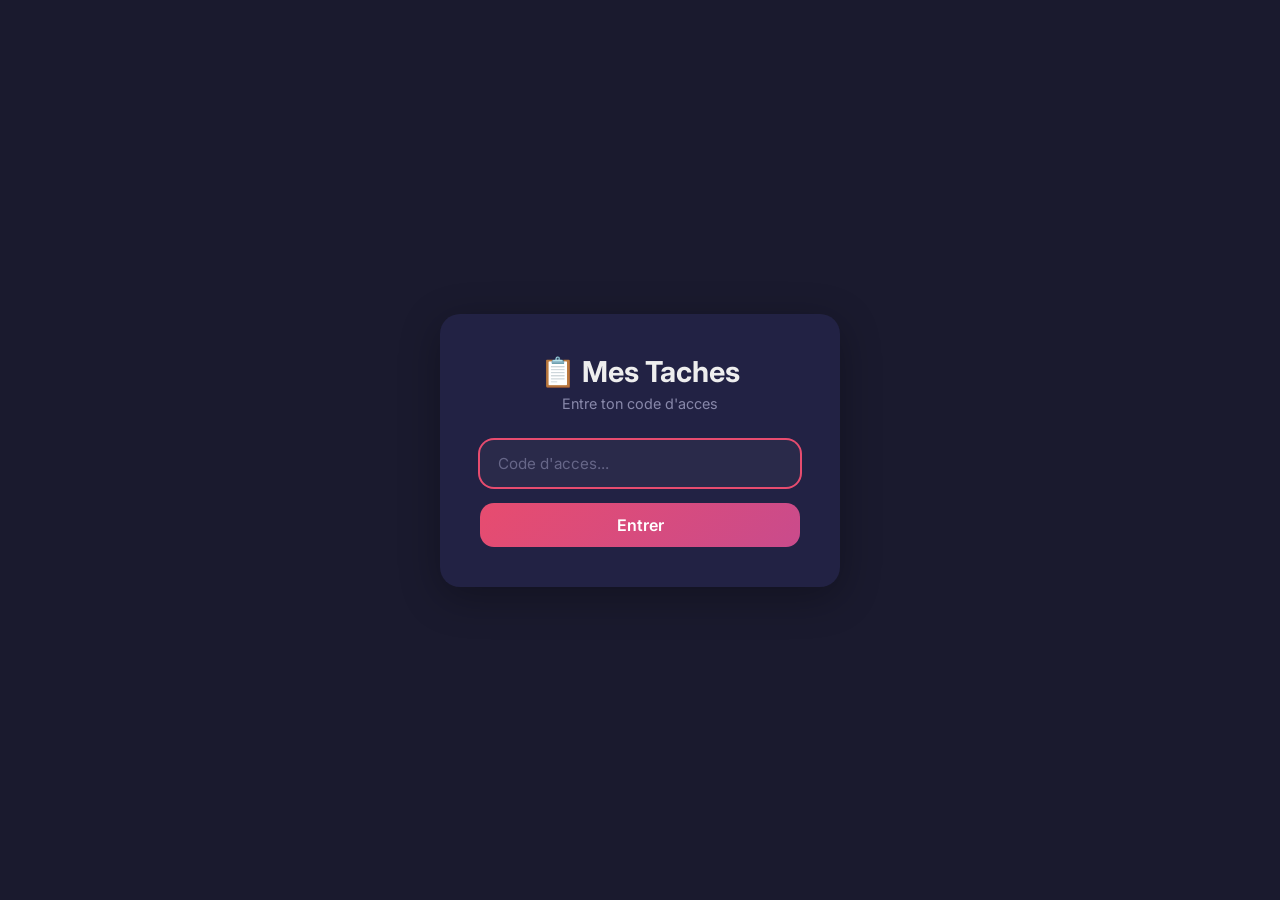
<file: index.html>
<!DOCTYPE html>
<html lang="fr">
<head>
  <meta charset="UTF-8">
  <meta name="viewport" content="width=device-width, initial-scale=1.0">
  <title>Mes Taches</title>
  <style>
    @import url('https://fonts.googleapis.com/css2?family=Inter:wght@400;500;600;700&display=swap');
    * { margin: 0; padding: 0; box-sizing: border-box; }

    body {
      font-family: 'Inter', 'Segoe UI', sans-serif;
      background: #1a1a2e;
      color: #eee;
      min-height: 100vh;
    }

    /* ===== LOGIN ===== */
    .login-page {
      display: flex; justify-content: center; align-items: center; min-height: 100vh;
      background: #1a1a2e;
    }
    .login-card {
      background: #222244; border-radius: 20px; padding: 40px; width: 100%; max-width: 400px;
      margin: 20px; box-shadow: 0 10px 40px rgba(0,0,0,0.3);
    }
    .login-card h1 { text-align: center; font-size: 1.8rem; margin-bottom: 6px; }
    .login-card .subtitle { text-align: center; color: #8888aa; margin-bottom: 28px; font-size: 0.9rem; }
    .login-error { background: #e74c6f; color: white; padding: 10px 14px; border-radius: 10px; font-size: 0.85rem; margin-bottom: 16px; display: none; text-align: center; }
    .login-error.show { display: block; }

    /* ===== FORMS ===== */
    .form-group { margin-bottom: 16px; }
    .form-group label { display: block; font-weight: 600; margin-bottom: 6px; font-size: 0.85rem; color: #8888aa; }
    input, textarea, select {
      width: 100%; padding: 14px 18px; border: none; border-radius: 14px;
      font-size: 0.95rem; background: #2a2a4a; color: #eee; transition: all 0.2s;
      font-family: inherit;
    }
    input:focus, textarea:focus, select:focus { outline: none; box-shadow: 0 0 0 2px #e74c6f; }
    input::placeholder { color: #666688; }

    /* ===== BUTTONS ===== */
    .btn {
      padding: 12px 24px; border: none; border-radius: 14px; font-size: 0.9rem;
      font-weight: 600; cursor: pointer; transition: all 0.2s; font-family: inherit;
    }
    .btn:hover { transform: translateY(-1px); opacity: 0.9; }
    .btn-primary { background: linear-gradient(135deg, #e74c6f, #c94b8c); color: white; width: 100%; font-size: 1rem; }
    .btn-green { background: #00b894; color: white; }
    .btn-red { background: #e74c6f; color: white; }
    .btn-ghost { background: transparent; color: #8888aa; padding: 8px 16px; }
    .btn-ghost:hover { color: #e74c6f; }
    .btn-sm { padding: 8px 16px; font-size: 0.8rem; }
    .btn-icon {
      width: 44px; height: 44px; border-radius: 14px; display: flex;
      align-items: center; justify-content: center; padding: 0; font-size: 1.4rem;
    }

    /* ===== MAIN CONTAINER ===== */
    .app-container {
      max-width: 520px; margin: 0 auto; padding: 30px 20px; min-height: 100vh;
    }

    /* ===== HEADER ===== */
    .app-header {
      display: flex; justify-content: space-between; align-items: flex-start; margin-bottom: 24px;
    }
    .app-header h1 { font-size: 1.6rem; font-weight: 700; }
    .app-header .date { color: #8888aa; font-size: 0.85rem; margin-top: 4px; }
    .header-icon { font-size: 1.8rem; margin-right: 10px; }

    /* ===== STATS ===== */
    .stats-row { display: grid; grid-template-columns: 1fr 1fr 1fr; gap: 12px; margin-bottom: 20px; }
    .stat-card {
      background: #222244; border-radius: 16px; padding: 16px 20px; text-align: center;
      border: 1px solid #2a2a4a;
    }
    .stat-number { font-size: 1.8rem; font-weight: 700; }
    .stat-number.todo { color: #e74c6f; }
    .stat-number.inprogress { color: #f39c12; }
    .stat-number.done { color: #00b894; }
    .stat-label { font-size: 0.8rem; color: #8888aa; margin-top: 2px; }

    /* ===== ADD TASK ===== */
    .add-row {
      display: flex; gap: 10px; margin-bottom: 16px;
    }
    .add-row input {
      flex: 1; background: #222244; border: 1px solid #2a2a4a;
    }
    .add-btn {
      background: linear-gradient(135deg, #e74c6f, #c94b8c); color: white;
      width: 48px; height: 48px; border-radius: 14px; border: none;
      font-size: 1.6rem; cursor: pointer; display: flex; align-items: center;
      justify-content: center; flex-shrink: 0; transition: all 0.2s;
    }
    .add-btn:hover { transform: scale(1.05); }

    /* ===== FILTER TABS ===== */
    .filter-tabs {
      display: flex; gap: 8px; margin-bottom: 16px;
    }
    .filter-tab {
      padding: 8px 20px; border-radius: 20px; border: none; font-size: 0.8rem;
      font-weight: 600; cursor: pointer; transition: all 0.2s; font-family: inherit;
      background: #222244; color: #8888aa; border: 1px solid #2a2a4a;
    }
    .filter-tab.active {
      background: linear-gradient(135deg, #e74c6f, #c94b8c); color: white; border-color: transparent;
    }
    .filter-tab:hover:not(.active) { border-color: #e74c6f; color: #e74c6f; }

    /* ===== CHECKLIST SELECTOR ===== */
    .checklist-selector {
      display: flex; gap: 8px; margin-bottom: 20px; overflow-x: auto; padding-bottom: 4px;
    }
    .cl-tab {
      padding: 8px 18px; border-radius: 12px; border: 1px solid #2a2a4a;
      background: #222244; color: #8888aa; font-size: 0.8rem; font-weight: 600;
      cursor: pointer; white-space: nowrap; font-family: inherit; transition: all 0.2s;
    }
    .cl-tab.active { background: #2a2a4a; color: #eee; border-color: #444466; }
    .cl-tab:hover:not(.active) { border-color: #555577; }

    /* ===== TASK ITEMS ===== */
    .task-list { list-style: none; }
    .task-item {
      display: flex; align-items: center; gap: 14px; padding: 16px 18px;
      background: #222244; border-radius: 14px; margin-bottom: 8px;
      border: 1px solid #2a2a4a; transition: all 0.2s;
    }
    .task-item:hover { border-color: #444466; }
    .task-item.checked { opacity: 0.5; }
    .task-item.checked .task-text { text-decoration: line-through; color: #666688; }
    .task-item.inprogress { border-color: #f39c12; }

    .task-check {
      width: 26px; height: 26px; border-radius: 50%; border: 2px solid #444466;
      display: flex; align-items: center; justify-content: center; cursor: pointer;
      flex-shrink: 0; transition: all 0.2s;
    }
    .task-item.checked .task-check {
      background: #00b894; border-color: #00b894; color: white;
    }
    .task-item.inprogress .task-check {
      background: #f39c12; border-color: #f39c12; color: white;
    }
    .task-check svg { width: 14px; height: 14px; }

    .task-text { flex: 1; font-size: 0.95rem; }

    .task-delete {
      background: none; border: none; color: #444466; font-size: 1.2rem;
      cursor: pointer; padding: 4px; transition: color 0.2s; line-height: 1;
    }
    .task-delete:hover { color: #e74c6f; }

    /* ===== ADMIN ===== */
    .admin-section { margin-bottom: 24px; }
    .admin-section h2 { font-size: 1.1rem; margin-bottom: 12px; color: #ccc; }
    .admin-card {
      background: #222244; border-radius: 16px; padding: 20px; margin-bottom: 12px;
      border: 1px solid #2a2a4a;
    }
    .admin-row {
      display: flex; justify-content: space-between; align-items: center;
      padding: 10px 0; border-bottom: 1px solid #2a2a4a;
    }
    .admin-row:last-child { border-bottom: none; }
    .admin-actions { display: flex; gap: 6px; }

    .badge { padding: 4px 10px; border-radius: 8px; font-size: 0.7rem; font-weight: 700; text-transform: uppercase; }
    .badge-dev { background: #0984e3; color: white; }
    .badge-famille { background: #00b894; color: white; }
    .badge-both { background: #6c5ce7; color: white; }
    .badge-admin { background: #e74c6f; color: white; }

    /* ===== MODAL ===== */
    .modal-overlay {
      position: fixed; inset: 0; background: rgba(0,0,0,0.6); display: none;
      justify-content: center; align-items: center; z-index: 1000; backdrop-filter: blur(4px);
    }
    .modal-overlay.show { display: flex; }
    .modal {
      background: #222244; border-radius: 20px; padding: 30px; width: 100%;
      max-width: 440px; margin: 20px; box-shadow: 0 20px 60px rgba(0,0,0,0.4);
    }
    .modal h2 { margin-bottom: 20px; font-size: 1.2rem; }
    .modal-actions { display: flex; justify-content: flex-end; gap: 10px; margin-top: 20px; }

    /* ===== TOAST ===== */
    .toast-container { position: fixed; bottom: 24px; left: 50%; transform: translateX(-50%); z-index: 2000; }
    .toast {
      background: #00b894; color: white; padding: 12px 24px; border-radius: 12px;
      margin-top: 8px; font-size: 0.9rem; font-weight: 500;
      animation: fadeUp 0.3s; text-align: center;
    }
    .toast.error { background: #e74c6f; }
    @keyframes fadeUp { from { transform: translateY(20px); opacity: 0; } to { transform: translateY(0); opacity: 1; } }

    .hidden { display: none !important; }

    .logout-row { text-align: center; margin-top: 20px; }

    .empty-msg { text-align: center; padding: 40px; color: #666688; }
  </style>
</head>
<body>

  <!-- ==================== LOGIN ==================== -->
  <div id="page-login" class="login-page">
    <div class="login-card">
      <h1>&#128203; Mes Taches</h1>
      <p class="subtitle">Entre ton code d'acces</p>
      <div id="login-error" class="login-error"></div>
      <form id="login-form">
        <div class="form-group">
          <input type="password" id="code" placeholder="Code d'acces..." required autofocus>
        </div>
        <button type="submit" class="btn btn-primary">Entrer</button>
      </form>
    </div>
  </div>

  <!-- ==================== APP ==================== -->
  <div id="page-app" class="hidden">
    <div class="app-container">
      <!-- Header -->
      <div class="app-header">
        <div style="display:flex;align-items:center;">
          <span class="header-icon">&#128203;</span>
          <div>
            <h1>Mes Taches</h1>
            <div class="date" id="app-date"></div>
          </div>
        </div>
        <span id="app-badge" class="badge"></span>
      </div>

      <!-- Stats -->
      <div class="stats-row">
        <div class="stat-card">
          <div class="stat-number todo" id="stat-todo">0</div>
          <div class="stat-label">A faire</div>
        </div>
        <div class="stat-card">
          <div class="stat-number inprogress" id="stat-inprogress">0</div>
          <div class="stat-label">En cours</div>
        </div>
        <div class="stat-card">
          <div class="stat-number done" id="stat-done">0</div>
          <div class="stat-label">Terminees</div>
        </div>
      </div>

      <!-- Checklist selector (if multiple) -->
      <div id="cl-selector" class="checklist-selector hidden"></div>

      <!-- Add task -->
      <div class="add-row">
        <input type="text" id="add-input" placeholder="Ajouter une nouvelle tache...">
        <button class="add-btn" id="add-btn">+</button>
      </div>

      <!-- Filters -->
      <div class="filter-tabs">
        <button class="filter-tab active" data-filter="all">Toutes</button>
        <button class="filter-tab" data-filter="todo">A faire</button>
        <button class="filter-tab" data-filter="inprogress">En cours</button>
        <button class="filter-tab" data-filter="done">Terminees</button>
      </div>

      <!-- Tasks -->
      <ul id="task-list" class="task-list"></ul>
      <div id="app-empty" class="empty-msg hidden">Aucune tache.</div>

      <!-- Logout -->
      <div class="logout-row">
        <button class="btn btn-ghost" id="app-logout">Deconnexion</button>
      </div>
    </div>
  </div>

  <!-- ==================== ADMIN ==================== -->
  <div id="page-admin" class="hidden">
    <div class="app-container">
      <div class="app-header">
        <div style="display:flex;align-items:center;">
          <span class="header-icon">&#9881;</span>
          <div>
            <h1>Admin</h1>
            <div class="date" id="admin-date"></div>
          </div>
        </div>
        <span class="badge badge-admin">Admin</span>
      </div>

      <!-- Quick view buttons -->
      <div class="stats-row" style="margin-bottom:24px;">
        <button class="btn btn-green btn-sm" style="width:100%;padding:14px;" onclick="switchView('dev')">&#128187; Voir Dev</button>
        <button class="btn btn-green btn-sm" style="width:100%;padding:14px;background:#00b894;" onclick="switchView('famille')">&#127968; Voir Famille</button>
      </div>

      <!-- Codes -->
      <div class="admin-section">
        <h2>&#128272; Codes d'acces</h2>
        <div class="admin-card">
          <form id="codes-form">
            <div class="form-group"><label>Code Admin</label><input type="text" id="s-admin"></div>
            <div class="form-group"><label>Code Famille</label><input type="text" id="s-famille"></div>
            <div class="form-group"><label>Code Dev</label><input type="text" id="s-dev"></div>
            <button type="submit" class="btn btn-green btn-sm" style="margin-top:8px;">Sauvegarder</button>
          </form>
        </div>
      </div>

      <!-- Checklists -->
      <div class="admin-section">
        <div style="display:flex;justify-content:space-between;align-items:center;margin-bottom:12px;">
          <h2 style="margin:0;">&#128203; Checklists</h2>
          <button class="btn btn-red btn-sm" onclick="openModal()">+ Nouvelle</button>
        </div>
        <div id="admin-list"></div>
        <div id="admin-empty" class="empty-msg hidden">Aucune checklist.</div>
      </div>

      <div class="logout-row">
        <button class="btn btn-ghost" id="admin-logout">Deconnexion</button>
      </div>
    </div>
  </div>

  <!-- ==================== MODAL ==================== -->
  <div id="modal" class="modal-overlay">
    <div class="modal">
      <h2 id="modal-title">Nouvelle checklist</h2>
      <form id="modal-form">
        <input type="hidden" id="m-id">
        <div class="form-group"><label>Titre</label><input type="text" id="m-title" required placeholder="Ex: Sprint 12"></div>
        <div class="form-group">
          <label>Categorie</label>
          <select id="m-cat"><option value="dev">Dev</option><option value="famille">Famille</option><option value="both">Les deux</option></select>
        </div>
        <div class="form-group"><label>Items (un par ligne)</label><textarea id="m-items" rows="6" placeholder="Task 1&#10;Task 2&#10;Task 3" style="border-radius:14px;"></textarea></div>
        <div class="modal-actions">
          <button type="button" class="btn btn-ghost" onclick="closeModal()">Annuler</button>
          <button type="submit" class="btn btn-red">Enregistrer</button>
        </div>
      </form>
    </div>
  </div>

  <div id="toast-container" class="toast-container"></div>

  <!-- ==================== JAVASCRIPT ==================== -->
  <script>
    // ============ STORE ============
    const SK = 'checklist_v2';
    const DEFAULTS = {
      settings: { adminCode: 'admin2024', familleCode: 'famille', devCode: 'dev123' },
      checklists: [
        { id: 'd1', title: 'Sprint - Fix bugs', category: 'dev', items: [
          { text: 'Fix login page', status: 'todo' }, { text: 'Update API endpoint', status: 'done' }, { text: 'Write unit tests', status: 'inprogress' }
        ]},
        { id: 'f1', title: 'Courses de la semaine', category: 'famille', items: [
          { text: 'Pain', status: 'todo' }, { text: 'Lait', status: 'done' }, { text: 'Oeufs', status: 'inprogress' }, { text: 'Fruits', status: 'todo' }
        ]}
      ]
    };
    // Migrate old data (checked boolean -> status string)
    function migrate(data) {
      data.checklists.forEach(cl => {
        cl.items.forEach(item => {
          if (item.status === undefined) {
            item.status = item.checked ? 'done' : 'todo';
            delete item.checked;
          }
        });
      });
      return data;
    }
    function load() { const d=localStorage.getItem(SK); if(d){const p=JSON.parse(d);return migrate(p);} save(DEFAULTS); return DEFAULTS; }
    function save(d) { localStorage.setItem(SK,JSON.stringify(d)); }
    function genId() { return Date.now().toString(36)+Math.random().toString(36).substr(2,5); }
    function verifyCode(c) { const s=load().settings; if(c===s.adminCode)return'admin'; if(c===s.familleCode)return'famille'; if(c===s.devCode)return'dev'; return null; }
    function getRole() { return sessionStorage.getItem('cl_role'); }
    function setRole(r) { sessionStorage.setItem('cl_role',r); }
    function clearRole() { sessionStorage.removeItem('cl_role'); }

    // ============ DATE ============
    function formatDate() {
      const d = new Date();
      const days = ['dimanche','lundi','mardi','mercredi','jeudi','vendredi','samedi'];
      const months = ['janvier','fevrier','mars','avril','mai','juin','juillet','aout','septembre','octobre','novembre','decembre'];
      return days[d.getDay()]+' '+d.getDate()+' '+months[d.getMonth()]+' '+d.getFullYear();
    }

    // ============ PAGES ============
    function showPage(p) {
      document.getElementById('page-login').classList.toggle('hidden',p!=='login');
      document.getElementById('page-app').classList.toggle('hidden',p!=='app');
      document.getElementById('page-admin').classList.toggle('hidden',p!=='admin');
    }

    // ============ LOGIN ============
    document.getElementById('login-form').addEventListener('submit',(e)=>{
      e.preventDefault();
      const code=document.getElementById('code').value.trim();
      const err=document.getElementById('login-error');
      err.classList.remove('show');
      const role=verifyCode(code);
      if(!role){err.textContent='Code incorrect.';err.classList.add('show');return;}
      setRole(role);
      if(role==='admin'){showPage('admin');initAdmin();}
      else{showPage('app');initApp(role);}
    });

    // ============ APP ============
    let appRole=null, appCurrent=null, appFilter='all';

    function initApp(role) {
      appRole=role; appFilter='all'; appCurrent=null;
      document.getElementById('app-date').textContent=formatDate();
      const b=document.getElementById('app-badge');
      b.textContent=role==='dev'?'Dev':'Famille';
      b.className='badge badge-'+role;
      // reset filter tabs
      document.querySelectorAll('.filter-tab').forEach(t=>t.classList.toggle('active',t.dataset.filter==='all'));
      renderApp();
    }

    document.getElementById('app-logout').addEventListener('click',()=>{clearRole();showPage('login');});

    // Filter tabs
    document.querySelectorAll('.filter-tab').forEach(tab=>{
      tab.addEventListener('click',()=>{
        appFilter=tab.dataset.filter;
        document.querySelectorAll('.filter-tab').forEach(t=>t.classList.remove('active'));
        tab.classList.add('active');
        renderApp();
      });
    });

    // Add task
    function addTask() {
      const input=document.getElementById('add-input');
      const text=input.value.trim();
      if(!text||!appCurrent) return;
      const data=load();
      const cl=data.checklists.find(c=>c.id===appCurrent);
      if(!cl) return;
      cl.items.push({text,status:'todo'});
      save(data); input.value=''; renderApp();
      toast('Tache ajoutee !');
    }
    document.getElementById('add-btn').addEventListener('click',addTask);
    document.getElementById('add-input').addEventListener('keydown',(e)=>{if(e.key==='Enter'){e.preventDefault();addTask();}});

    function renderApp() {
      const data=load();
      const lists=data.checklists.filter(c=>c.category===appRole||c.category==='both');

      // Checklist selector
      const sel=document.getElementById('cl-selector');
      sel.innerHTML='';
      if(lists.length>1){
        sel.classList.remove('hidden');
        if(!appCurrent||!lists.find(c=>c.id===appCurrent)) appCurrent=lists[0].id;
        lists.forEach(cl=>{
          const btn=document.createElement('button');
          btn.className='cl-tab'+(cl.id===appCurrent?' active':'');
          btn.textContent=cl.title;
          btn.onclick=()=>{appCurrent=cl.id;renderApp();};
          sel.appendChild(btn);
        });
      } else if(lists.length===1) {
        sel.classList.add('hidden');
        appCurrent=lists[0].id;
      } else {
        sel.classList.add('hidden');
        document.getElementById('task-list').innerHTML='';
        document.getElementById('app-empty').classList.remove('hidden');
        document.getElementById('stat-todo').textContent='0';
        document.getElementById('stat-done').textContent='0';
        return;
      }

      const cl=lists.find(c=>c.id===appCurrent);
      if(!cl) return;

      const items=cl.items||[];
      const todoCount=items.filter(i=>i.status==='todo').length;
      const ipCount=items.filter(i=>i.status==='inprogress').length;
      const doneCount=items.filter(i=>i.status==='done').length;
      document.getElementById('stat-todo').textContent=todoCount;
      document.getElementById('stat-inprogress').textContent=ipCount;
      document.getElementById('stat-done').textContent=doneCount;

      // Filter
      let filtered=items.map((item,i)=>({...item,idx:i}));
      if(appFilter==='todo') filtered=filtered.filter(i=>i.status==='todo');
      if(appFilter==='inprogress') filtered=filtered.filter(i=>i.status==='inprogress');
      if(appFilter==='done') filtered=filtered.filter(i=>i.status==='done');

      const container=document.getElementById('task-list');
      const emptyEl=document.getElementById('app-empty');
      container.innerHTML='';

      if(!filtered.length){emptyEl.classList.remove('hidden');}
      else{emptyEl.classList.add('hidden');}

      const nextStatus = { todo: 'inprogress', inprogress: 'done', done: 'todo' };
      const statusIcons = {
        todo: '',
        inprogress: '<svg viewBox="0 0 24 24" fill="none" stroke="white" stroke-width="3"><path d="M12 6v6l4 2"/></svg>',
        done: '<svg viewBox="0 0 24 24" fill="none" stroke="white" stroke-width="3"><path d="M5 13l4 4L19 7"/></svg>'
      };

      filtered.forEach(item=>{
        const li=document.createElement('li');
        li.className='task-item'+(item.status==='done'?' checked':'')+(item.status==='inprogress'?' inprogress':'');

        const check=document.createElement('div');
        check.className='task-check';
        check.innerHTML=statusIcons[item.status];
        check.title='Clic: '+{todo:'En cours',inprogress:'Terminee',done:'A faire'}[item.status];
        check.onclick=(e)=>{e.stopPropagation();items[item.idx].status=nextStatus[item.status];save(data);renderApp();};

        const text=document.createElement('span');
        text.className='task-text';
        text.textContent=item.text;

        const del=document.createElement('button');
        del.className='task-delete';
        del.innerHTML='&times;';
        del.onclick=(e)=>{e.stopPropagation();items.splice(item.idx,1);save(data);renderApp();toast('Tache supprimee.');};

        li.appendChild(check);
        li.appendChild(text);
        li.appendChild(del);
        container.appendChild(li);
      });
    }

    function switchView(role){setRole(role);showPage('app');initApp(role);}

    // ============ ADMIN ============
    function initAdmin(){
      document.getElementById('admin-date').textContent=formatDate();
      const s=load().settings;
      document.getElementById('s-admin').value=s.adminCode;
      document.getElementById('s-famille').value=s.familleCode;
      document.getElementById('s-dev').value=s.devCode;
      renderAdmin();
    }
    document.getElementById('admin-logout').addEventListener('click',()=>{clearRole();showPage('login');});
    document.getElementById('codes-form').addEventListener('submit',(e)=>{
      e.preventDefault();
      const d=load();
      d.settings.adminCode=document.getElementById('s-admin').value.trim();
      d.settings.familleCode=document.getElementById('s-famille').value.trim();
      d.settings.devCode=document.getElementById('s-dev').value.trim();
      save(d); toast('Codes sauvegardes !');
    });

    function renderAdmin(){
      const data=load();
      const list=document.getElementById('admin-list');
      const empty=document.getElementById('admin-empty');
      list.innerHTML='';
      if(!data.checklists.length){empty.classList.remove('hidden');return;}
      empty.classList.add('hidden');
      data.checklists.forEach(cl=>{
        const ck=cl.items.filter(i=>i.status==='done').length;
        const cat=cl.category==='both'?'Tous':cl.category;
        const cls=cl.category==='both'?'both':cl.category;
        const card=document.createElement('div');
        card.className='admin-card';
        card.innerHTML=`
          <div class="admin-row">
            <div>
              <strong>${esc(cl.title)}</strong>
              <span class="badge badge-${cls}" style="margin-left:8px;">${cat}</span>
            </div>
            <div class="admin-actions">
              <span style="color:#8888aa;font-size:0.85rem;margin-right:8px;">${ck}/${cl.items.length}</span>
              <button class="btn btn-ghost btn-sm" onclick="editCl('${cl.id}')">Modifier</button>
              <button class="btn btn-ghost btn-sm" style="color:#e74c6f;" onclick="delCl('${cl.id}')">Suppr</button>
            </div>
          </div>
        `;
        list.appendChild(card);
      });
    }

    // Modal
    function openModal(cl){
      document.getElementById('modal-title').textContent=cl?'Modifier':'Nouvelle checklist';
      document.getElementById('m-id').value=cl?cl.id:'';
      document.getElementById('m-title').value=cl?cl.title:'';
      document.getElementById('m-cat').value=cl?cl.category:'dev';
      document.getElementById('m-items').value=cl?cl.items.map(i=>i.text).join('\n'):'';
      document.getElementById('modal').classList.add('show');
    }
    function closeModal(){document.getElementById('modal').classList.remove('show');}
    document.getElementById('modal').onclick=(e)=>{if(e.target===e.currentTarget)closeModal();};

    document.getElementById('modal-form').addEventListener('submit',(e)=>{
      e.preventDefault();
      const data=load(), id=document.getElementById('m-id').value;
      const title=document.getElementById('m-title').value.trim();
      const cat=document.getElementById('m-cat').value;
      const lines=document.getElementById('m-items').value.split('\n').map(l=>l.trim()).filter(l=>l);
      if(id){
        const cl=data.checklists.find(c=>c.id===id);
        if(cl){const old=cl.items;cl.title=title;cl.category=cat;cl.items=lines.map(t=>{const ex=old.find(o=>o.text===t);return{text:t,status:ex?ex.status:'todo'};});}
      } else {
        data.checklists.push({id:genId(),title,category:cat,items:lines.map(t=>({text:t,status:'todo'}))});
      }
      save(data);closeModal();renderAdmin();toast(id?'Mise a jour !':'Checklist creee !');
    });

    function editCl(id){const cl=load().checklists.find(c=>c.id===id);if(cl)openModal(cl);}
    function delCl(id){if(!confirm('Supprimer ?'))return;const d=load();d.checklists=d.checklists.filter(c=>c.id!==id);save(d);renderAdmin();toast('Supprimee.');}

    // ============ UTILS ============
    function esc(t){const d=document.createElement('div');d.textContent=t;return d.innerHTML;}
    function toast(msg,err){
      const t=document.createElement('div');t.className='toast'+(err?' error':'');t.textContent=msg;
      document.getElementById('toast-container').appendChild(t);setTimeout(()=>t.remove(),3000);
    }

    // ============ INIT ============
    const sr=getRole();
    if(sr==='admin'){showPage('admin');initAdmin();}
    else if(sr){showPage('app');initApp(sr);}
    else showPage('login');
  </script>
</body>
</html>
</file>
